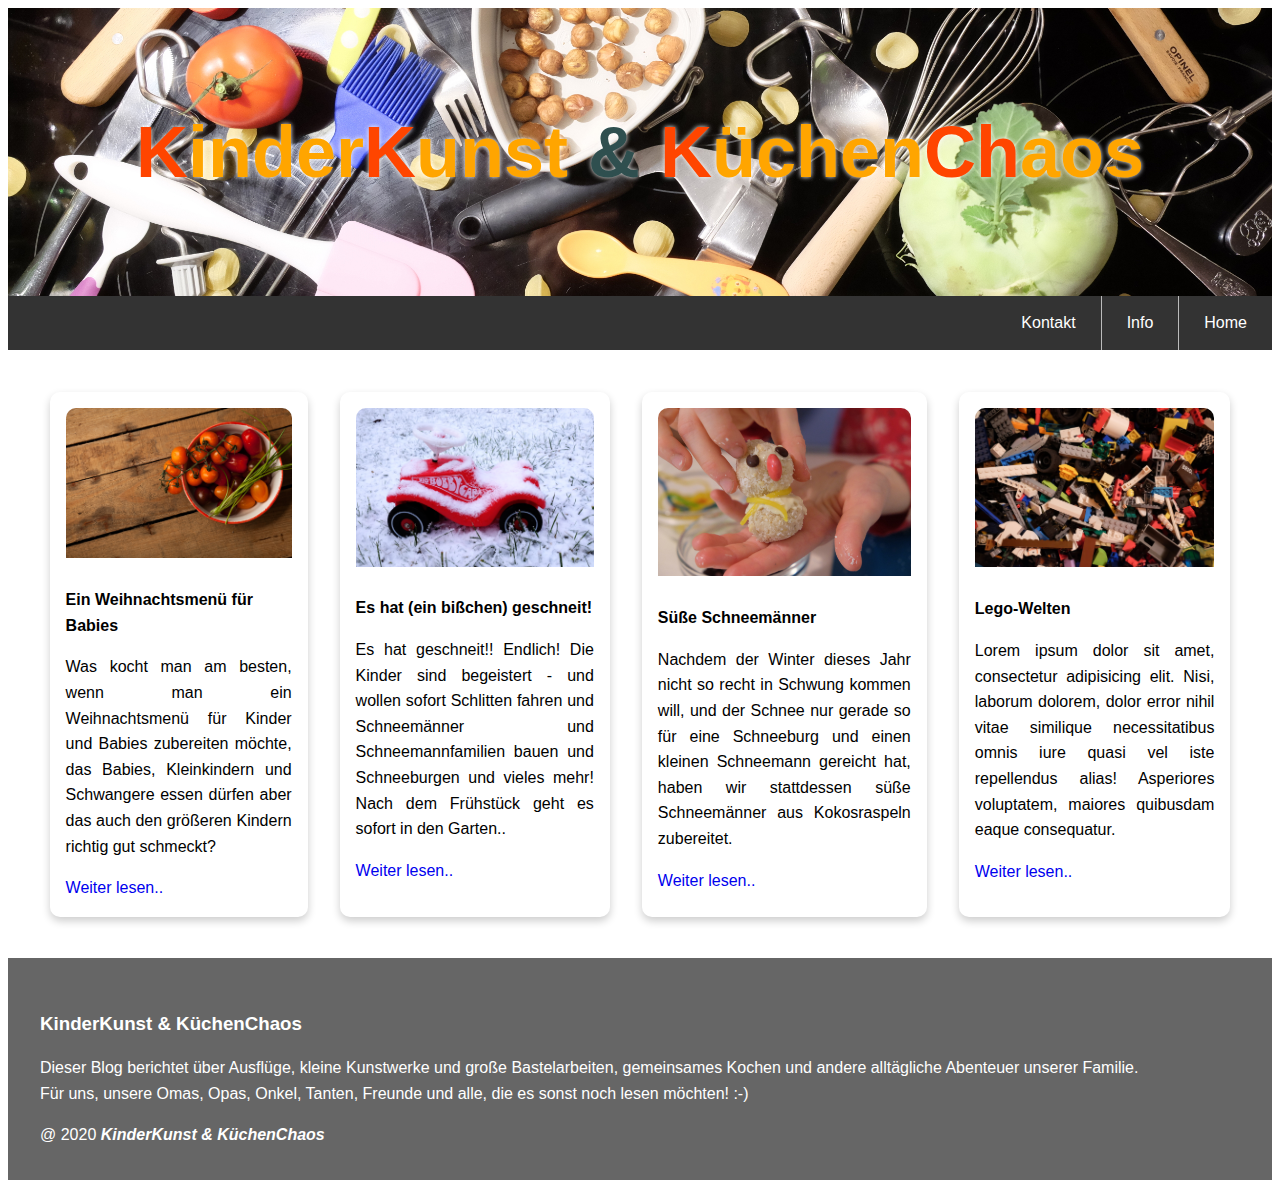
<file: index.html>
<!DOCTYPE html>
<html lang="en">
  <head>
    <meta charset="utf-8" />
    <title>KinderKunst & KüchenChaos</title>
    <meta
      name="viewport"
      content="width=device-width, initial-scale=1, maximum-scale=1"
    />
    <meta
      name="description"
      content="Udacity project 1: Personal Blog Website"
    />
    <link rel="stylesheet" href="css/app.css" />
  </head>
  <body>
    <!-- container for mainpage layout-->
    <div id="container_mainpage">
      <header class="pageheader" id="header_mainpage">
        <h1 id="siteHeader_mainpage">
          <span class="c_alt1">K</span>inder<span class="c_alt1">K</span>unst
          <span class="c_alt2">&</span>
          <span class="c_alt1">K</span>üchen<span class="c_alt1">Ch</span>aos
        </h1>
      </header>

      <!-- navigation area -->
      <nav id="nav_mainpage" class="navbar">
        <li class="navbar-item">
          <a class="navbar-link active" href="index.html">Home</a>
        </li>
        <li class="navbar-item">
          <a class="navbar-link" href="html/info.html">Info</a>
        </li>
        <li class="navbar-item">
          <a class="navbar-link" href="html/contact.html">Kontakt</a>
        </li>
      </nav>

      <!-- start main content area-->
      <main id="content_mainpage">
        <!-- card 1 -->
        <article class="card">
          <a class="hidden_link" href="html/blogPost1.html">
            <img
              class="card-img"
              src="img/card_babymenu.jpg"
              alt="Picture of a meal"
            />
          </a>
          <div class="card-container">
            <a class="hidden_link" href="html/blogPost1.html">
              <h4 class="card-caption">Ein Weihnachtsmenü für Babies</h4>
            </a>
            <p class="card-text">
              Was kocht man am besten, wenn man ein Weihnachtsmenü für Kinder
              und Babies zubereiten möchte, das Babies, Kleinkindern und
              Schwangere essen dürfen aber das auch den größeren Kindern richtig
              gut schmeckt?
            </p>
            <a class="card-link" href="html/blogPost1.html">Weiter lesen..</a>
          </div>
        </article>

        <!-- card 2 -->
        <article class="card">
          <a class="hidden_link" href="html/blogPost2.html">
            <img
              class="card-img"
              src="img/card_snow.JPG"
              alt="Bobbycar im Schnee"
            />
          </a>
          <div class="card-container">
            <a class="hidden_link" href="html/blogPost2.html">
              <h4 class="card-caption">Es hat (ein bißchen) geschneit!</h4>
            </a>
            <p class="card-text">
              Es hat geschneit!! Endlich! Die Kinder sind begeistert - und
              wollen sofort Schlitten fahren und Schneemänner und
              Schneemannfamilien bauen und Schneeburgen und vieles mehr! Nach
              dem Frühstück geht es sofort in den Garten..
            </p>
            <a class="card-link" href="html/blogPost2.html">Weiter lesen..</a>
          </div>
        </article>

        <!-- card 3 -->
        <article class="card">
          <a class="hidden_link" href="html/blogPost3.html">
            <img
              class="card-img"
              src="img/card_schneemann.JPG"
              alt="Kinderhände zeigen einen Desert-Schneemann"
            />
          </a>
          <div class="card-container">
            <a class="hidden_link" href="html/blogPost3.html">
              <h4 class="card-caption">Süße Schneemänner</h4>
            </a>
            <p class="card-text">
              Nachdem der Winter dieses Jahr nicht so recht in Schwung kommen
              will, und der Schnee nur gerade so für eine Schneeburg und einen
              kleinen Schneemann gereicht hat, haben wir stattdessen süße
              Schneemänner aus Kokosraspeln zubereitet.
            </p>
            <a class="card-link" href="html/blogPost3.html">Weiter lesen..</a>
          </div>
        </article>

        <!-- card 4 -->
        <article class="card">
          <a class="hidden_link" href="html/blogPost4.html">
            <img
              class="card-img"
              src="img/card_lego.JPG"
              alt="Viele Legosteine"
            />
          </a>
          <div class="card-container">
            <a class="hidden_link" href="html/blogPost4.html">
              <h4 class="card-caption">Lego-Welten</h4>
            </a>
            <p class="card-text">
              Lorem ipsum dolor sit amet, consectetur adipisicing elit. Nisi,
              laborum dolorem, dolor error nihil vitae similique necessitatibus
              omnis iure quasi vel iste repellendus alias! Asperiores
              voluptatem, maiores quibusdam eaque consequatur.
            </p>
            <a class="card-link" href="html/blogPost4.html">Weiter lesen..</a>
          </div>
        </article>
      </main>

      <!-- footer area-->
      <footer id="footer_mainpage">
        <section class="about_this_blog whitetext">
          <h3 class="whitetext">KinderKunst & KüchenChaos</h3>
          <p class="whitetext">
            Dieser Blog berichtet über Ausflüge, kleine Kunstwerke und große
            Bastelarbeiten, gemeinsames Kochen und andere alltägliche Abenteuer
            unserer Familie.<br />
            Für uns, unsere Omas, Opas, Onkel, Tanten, Freunde und alle, die es
            sonst noch lesen möchten! :-)
          </p>
        </section>
        <section class="copyright whitetext">
          @ 2020 <em>KinderKunst & KüchenChaos</em>
        </section>
      </footer>
    </div>
  </body>
</html>
</file>
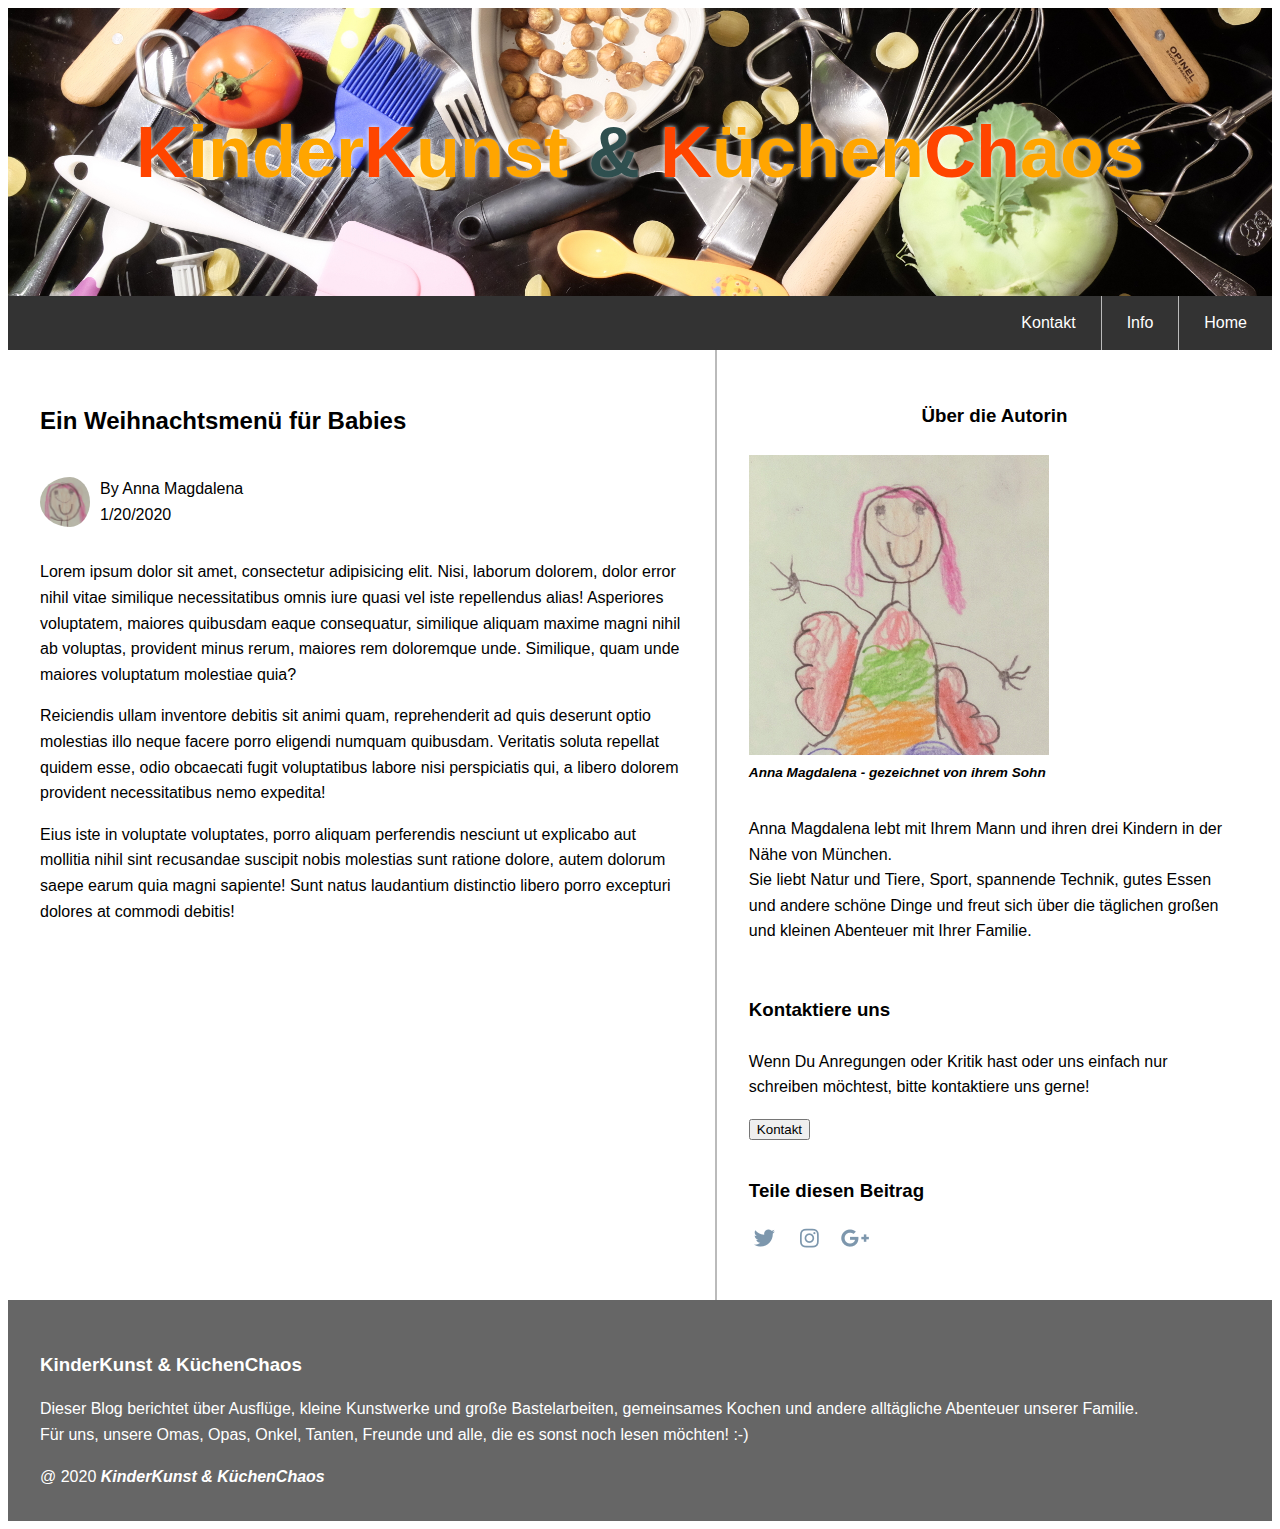
<file: blogPost1.html>
<!DOCTYPE html>
<html>
  <head>
    <meta charset="utf-8" />
    <title>KinderKunst & KüchenChaos - Blog post 1</title>
    <meta
      name="viewport"
      content="width=device-width, initial-scale=1, maximum-scale=1"
    />
    <meta
      name="description"
      content="Udacity project 1: Personal Blog Website"
    />
    <link rel="stylesheet" href="css/blogPage.css" />
  </head>
  <body>
    <!-- container for blogpage layout-->
    <div class="container_blogpage">
      <!-- blogpage header area-->
      <header class="pageheader">
        <h1 id="siteHeader_mainpage">
          <span class="c_alt1">K</span>inder<span class="c_alt1">K</span>unst
          <span class="c_alt2">&</span> <span class="c_alt1">K</span>üchen<span
            class="c_alt1"
            >Ch</span
          >aos
        </h1>
      </header>

      <!-- navigation area -->
      <nav id="nav_mainpage" class="navbar">
        <li class="navbar-item">
          <a class="navbar-link active" href="index.html">Home</a>
        </li>
        <li class="navbar-item">
          <a class="navbar-link" href="info.html">Info</a>
        </li>
        <li class="navbar-item">
          <a class="navbar-link" href="contact.html">Kontakt</a>
        </li>
      </nav>

      <!-- blogpage content area-->

        <!-- main blog content -->
        <main class="blogpost">
          <h2 class="blog-caption">Ein Weihnachtsmenü für Babies</h2>
          <div class="blog-author">
            <img class="author-icon" src="img/Mama_small.png" alt="Kleines Bild der Autorin, Kinderzeichnung"/>
            <p class="author-date">By Anna Magdalena</br>1/20/2020</p>
          </div>
          <div class="blog-text">
            <p>
              Lorem ipsum dolor sit amet, consectetur adipisicing elit. Nisi,
              laborum dolorem, dolor error nihil vitae similique necessitatibus
              omnis iure quasi vel iste repellendus alias! Asperiores
              voluptatem, maiores quibusdam eaque consequatur, similique aliquam
              maxime magni nihil ab voluptas, provident minus rerum, maiores rem
              doloremque unde. Similique, quam unde maiores voluptatum molestiae
              quia?
            </p>
            <p>
              Reiciendis ullam inventore debitis sit animi quam, reprehenderit
              ad quis deserunt optio molestias illo neque facere porro eligendi
              numquam quibusdam. Veritatis soluta repellat quidem esse, odio
              obcaecati fugit voluptatibus labore nisi perspiciatis qui, a
              libero dolorem provident necessitatibus nemo expedita!
            </p>
            <p>
              Eius iste in voluptate voluptates, porro aliquam perferendis
              nesciunt ut explicabo aut mollitia nihil sint recusandae suscipit
              nobis molestias sunt ratione dolore, autem dolorum saepe earum
              quia magni sapiente! Sunt natus laudantium distinctio libero porro
              excepturi dolores at commodi debitis!
            </p>
          </div>
        </main>

        <!-- blogpage sidebar with author info-, contact-, and share section-->
        <aside class="infoandcontact">
          <section class="authorinfo">
            <h3>Über die Autorin</h3>
            <figure class="figure-author">
	            <img src="img/Mama.jpg" alt="Ein Bild der Authorin - gezeichnet von ihrem Sohn">
	            <figcaption>Anna Magdalena - gezeichnet von ihrem Sohn</figcaption>
            </figure>
            <div class="author-text">
              <p>
                Anna Magdalena lebt mit Ihrem Mann und ihren drei Kindern in der Nähe von München.<br>
                Sie liebt Natur und Tiere, Sport, spannende Technik, gutes Essen und andere schöne Dinge und freut sich über die täglichen großen und kleinen Abenteuer mit Ihrer Familie.
              </p>
            </div>
            </section>
            <section class="contact">
              <h3>Kontaktiere uns</h3>
              <p>Wenn Du Anregungen oder Kritik hast oder uns einfach nur schreiben möchtest, bitte kontaktiere uns gerne!</p>
              <a class="btn-link" href="contact.html">
                <button class="btn btn-contact">Kontakt</button>
              </a>
            </section>
            <section class="share">
              <h3>Teile diesen Beitrag</h3>
              <div class="share-btns">
                <a class="social-link" href="">
                  <img class="share-icon" src="img/social-twitter.png" alt="Twitter">
                </a>
                <a class="social-link" href="">
                  <img class="share-icon" src="img/social-instagram.png" alt="Instagram">
                </a>
                <a class="social-link" href="">
                  <img class="share-icon" src="img/social-google.png" alt="Google Plus">
                </a>
              </div>
            </section>
          </aside>

      <!-- footer area-->
      <footer class="footer_blogpage">
        <section class="about_this_blog whitetext">
          <h3 class="whitetext">KinderKunst & KüchenChaos</h3>
          <p class="whitetext">Dieser Blog berichtet über Ausflüge, kleine Kunstwerke und große Bastelarbeiten, gemeinsames Kochen und andere alltägliche Abenteuer unserer Familie.<br>
            Für uns, unsere Omas, Opas, Onkel, Tanten, Freunde und alle, die es sonst noch lesen möchten! :-)</p>
        </section>
        <section class="share"></section>
        <section class="copyright whitetext">
          @ 2020 <em>KinderKunst & KüchenChaos</em>
        </section>
      </footer>
    </div>
  </body>
</html>
</file>
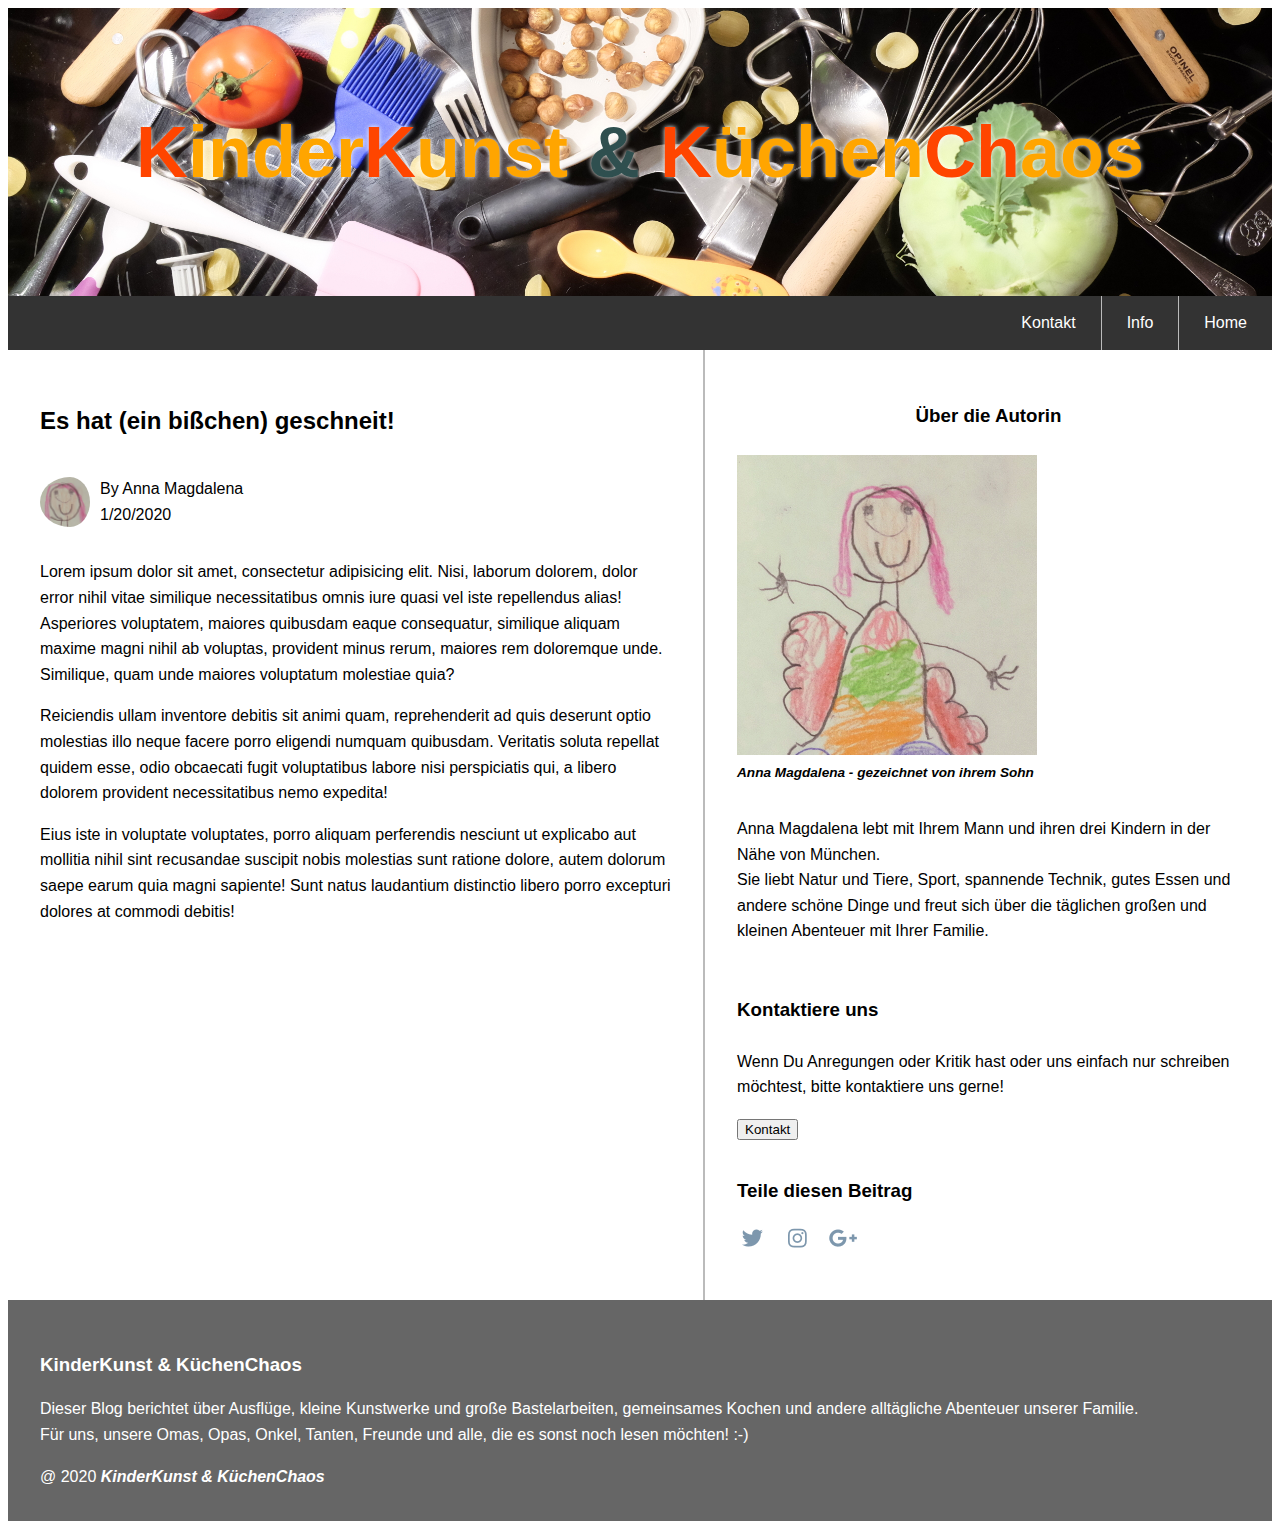
<file: blogPost2.html>
<!DOCTYPE html>
<html>
  <head>
    <meta charset="utf-8" />
    <title>KinderKunst & KüchenChaos - Blog post 2</title>
    <meta
      name="viewport"
      content="width=device-width, initial-scale=1, maximum-scale=1"
    />
    <meta
      name="description"
      content="Udacity project 1: Personal Blog Website"
    />
    <link rel="stylesheet" href="css/blogPage.css" />
  </head>
  <body>
    <!-- container for blogpage layout-->
    <div class="container_blogpage">
      <!-- blogpage header area-->
      <header class="pageheader">
        <h1 id="siteHeader_mainpage">
          <span class="c_alt1">K</span>inder<span class="c_alt1">K</span>unst
          <span class="c_alt2">&</span> <span class="c_alt1">K</span>üchen<span
            class="c_alt1"
            >Ch</span
          >aos
        </h1>
      </header>

      <!-- navigation area -->
      <nav id="nav_mainpage" class="navbar">
        <li class="navbar-item">
          <a class="navbar-link active" href="index.html">Home</a>
        </li>
        <li class="navbar-item">
          <a class="navbar-link" href="info.html">Info</a>
        </li>
        <li class="navbar-item">
          <a class="navbar-link" href="contact.html">Kontakt</a>
        </li>
      </nav>

      <!-- blogpage content area-->

        <!-- main blog content -->
        <main class="blogpost">
          <h2 class="blog-caption">Es hat (ein bißchen) geschneit!</h2>
          <div class="blog-author">
            <img class="author-icon" src="img/Mama_small.png" alt="Kleines Bild der Autorin, Kinderzeichnung"/>
            <p class="author-date">By Anna Magdalena</br>1/20/2020</p>
          </div>
          <div class="blog-text">
            <p>
              Lorem ipsum dolor sit amet, consectetur adipisicing elit. Nisi,
              laborum dolorem, dolor error nihil vitae similique necessitatibus
              omnis iure quasi vel iste repellendus alias! Asperiores
              voluptatem, maiores quibusdam eaque consequatur, similique aliquam
              maxime magni nihil ab voluptas, provident minus rerum, maiores rem
              doloremque unde. Similique, quam unde maiores voluptatum molestiae
              quia?
            </p>
            <p>
              Reiciendis ullam inventore debitis sit animi quam, reprehenderit
              ad quis deserunt optio molestias illo neque facere porro eligendi
              numquam quibusdam. Veritatis soluta repellat quidem esse, odio
              obcaecati fugit voluptatibus labore nisi perspiciatis qui, a
              libero dolorem provident necessitatibus nemo expedita!
            </p>
            <p>
              Eius iste in voluptate voluptates, porro aliquam perferendis
              nesciunt ut explicabo aut mollitia nihil sint recusandae suscipit
              nobis molestias sunt ratione dolore, autem dolorum saepe earum
              quia magni sapiente! Sunt natus laudantium distinctio libero porro
              excepturi dolores at commodi debitis!
            </p>
          </div>
        </main>

        <!-- blogpage sidebar with author info-, contact-, and share section-->
        <aside class="infoandcontact">
          <section class="authorinfo">
            <h3>Über die Autorin</h3>
            <figure class="figure-author">
	            <img src="img/Mama.jpg" alt="Ein Bild der Authorin - gezeichnet von ihrem Sohn">
	            <figcaption>Anna Magdalena - gezeichnet von ihrem Sohn</figcaption>
            </figure>
            <div class="author-text">
              <p>
                Anna Magdalena lebt mit Ihrem Mann und ihren drei Kindern in der Nähe von München.<br>
                Sie liebt Natur und Tiere, Sport, spannende Technik, gutes Essen und andere schöne Dinge und freut sich über die täglichen großen und kleinen Abenteuer mit Ihrer Familie.
              </p>
            </div>
            </section>
            <section class="contact">
              <h3>Kontaktiere uns</h3>
              <p>Wenn Du Anregungen oder Kritik hast oder uns einfach nur schreiben möchtest, bitte kontaktiere uns gerne!</p>
              <a class="btn-link" href="contact.html">
                <button class="btn btn-contact">Kontakt</button>
              </a>
            </section>
            <section class="share">
              <h3>Teile diesen Beitrag</h3>
              <div class="share-btns">
                <a class="social-link" href="">
                  <img class="share-icon" src="img/social-twitter.png" alt="Twitter">
                </a>
                <a class="social-link" href="">
                  <img class="share-icon" src="img/social-instagram.png" alt="Instagram">
                </a>
                <a class="social-link" href="">
                  <img class="share-icon" src="img/social-google.png" alt="Google Plus">
                </a>
              </div>
            </section>
          </aside>

      <!-- footer area-->
      <footer class="footer_blogpage">
        <section class="about_this_blog whitetext">
          <h3 class="whitetext">KinderKunst & KüchenChaos</h3>
          <p class="whitetext">Dieser Blog berichtet über Ausflüge, kleine Kunstwerke und große Bastelarbeiten, gemeinsames Kochen und andere alltägliche Abenteuer unserer Familie.<br>
            Für uns, unsere Omas, Opas, Onkel, Tanten, Freunde und alle, die es sonst noch lesen möchten! :-)</p>
        </section>
        <section class="share"></section>
        <section class="copyright whitetext">
          @ 2020 <em>KinderKunst & KüchenChaos</em>
        </section>
      </footer>
    </div>
  </body>
</html>
</file>
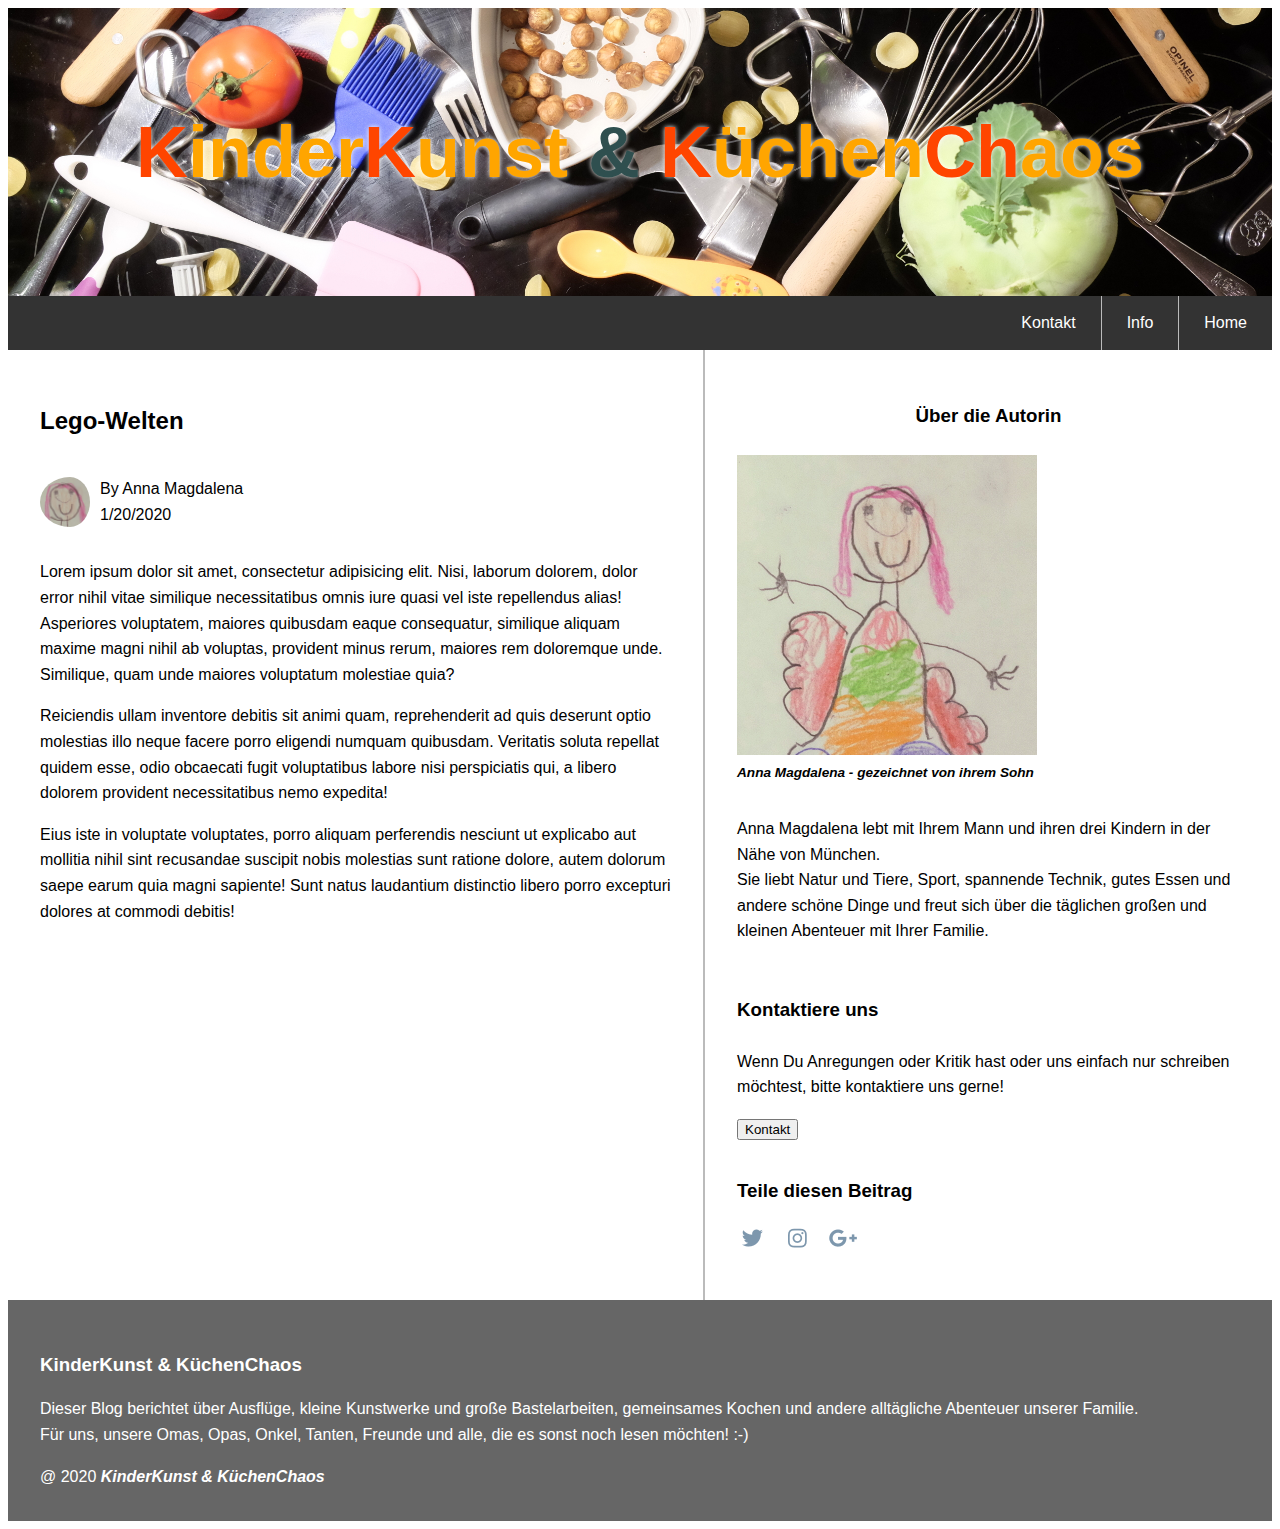
<file: blogPost4.html>
<!DOCTYPE html>
<html>
  <head>
    <meta charset="utf-8" />
    <title>KinderKunst & KüchenChaos - Blog post 4</title>
    <meta
      name="viewport"
      content="width=device-width, initial-scale=1, maximum-scale=1"
    />
    <meta
      name="description"
      content="Udacity project 1: Personal Blog Website"
    />
    <link rel="stylesheet" href="css/blogPage.css" />
  </head>
  <body>
    <!-- container for blogpage layout-->
    <div class="container_blogpage">
      <!-- blogpage header area-->
      <header class="pageheader">
        <h1 id="siteHeader_mainpage">
          <span class="c_alt1">K</span>inder<span class="c_alt1">K</span>unst
          <span class="c_alt2">&</span> <span class="c_alt1">K</span>üchen<span
            class="c_alt1"
            >Ch</span
          >aos
        </h1>
      </header>

      <!-- navigation area -->
      <nav id="nav_mainpage" class="navbar">
        <li class="navbar-item">
          <a class="navbar-link active" href="index.html">Home</a>
        </li>
        <li class="navbar-item">
          <a class="navbar-link" href="info.html">Info</a>
        </li>
        <li class="navbar-item">
          <a class="navbar-link" href="contact.html">Kontakt</a>
        </li>
      </nav>

      <!-- blogpage content area-->

        <!-- main blog content -->
        <main class="blogpost">
          <h2 class="blog-caption">Lego-Welten</h2>
          <div class="blog-author">
            <img class="author-icon" src="img/Mama_small.png" alt="Kleines Bild der Autorin, Kinderzeichnung"/>
            <p class="author-date">By Anna Magdalena</br>1/20/2020</p>
          </div>
          <div class="blog-text">
            <p>
              Lorem ipsum dolor sit amet, consectetur adipisicing elit. Nisi,
              laborum dolorem, dolor error nihil vitae similique necessitatibus
              omnis iure quasi vel iste repellendus alias! Asperiores
              voluptatem, maiores quibusdam eaque consequatur, similique aliquam
              maxime magni nihil ab voluptas, provident minus rerum, maiores rem
              doloremque unde. Similique, quam unde maiores voluptatum molestiae
              quia?
            </p>
            <p>
              Reiciendis ullam inventore debitis sit animi quam, reprehenderit
              ad quis deserunt optio molestias illo neque facere porro eligendi
              numquam quibusdam. Veritatis soluta repellat quidem esse, odio
              obcaecati fugit voluptatibus labore nisi perspiciatis qui, a
              libero dolorem provident necessitatibus nemo expedita!
            </p>
            <p>
              Eius iste in voluptate voluptates, porro aliquam perferendis
              nesciunt ut explicabo aut mollitia nihil sint recusandae suscipit
              nobis molestias sunt ratione dolore, autem dolorum saepe earum
              quia magni sapiente! Sunt natus laudantium distinctio libero porro
              excepturi dolores at commodi debitis!
            </p>
          </div>
        </main>

        <!-- blogpage sidebar with author info-, contact-, and share section-->
        <aside class="infoandcontact">
          <section class="authorinfo">
            <h3>Über die Autorin</h3>
            <figure class="figure-author">
	            <img src="img/Mama.jpg" alt="Ein Bild der Authorin - gezeichnet von ihrem Sohn">
	            <figcaption>Anna Magdalena - gezeichnet von ihrem Sohn</figcaption>
            </figure>
            <div class="author-text">
              <p>
                Anna Magdalena lebt mit Ihrem Mann und ihren drei Kindern in der Nähe von München.<br>
                Sie liebt Natur und Tiere, Sport, spannende Technik, gutes Essen und andere schöne Dinge und freut sich über die täglichen großen und kleinen Abenteuer mit Ihrer Familie.
              </p>
            </div>
            </section>
            <section class="contact">
              <h3>Kontaktiere uns</h3>
              <p>Wenn Du Anregungen oder Kritik hast oder uns einfach nur schreiben möchtest, bitte kontaktiere uns gerne!</p>
              <a class="btn-link" href="contact.html">
                <button class="btn btn-contact">Kontakt</button>
              </a>
            </section>
            <section class="share">
              <h3>Teile diesen Beitrag</h3>
              <div class="share-btns">
                <a class="social-link" href="">
                  <img class="share-icon" src="img/social-twitter.png" alt="Twitter">
                </a>
                <a class="social-link" href="">
                  <img class="share-icon" src="img/social-instagram.png" alt="Instagram">
                </a>
                <a class="social-link" href="">
                  <img class="share-icon" src="img/social-google.png" alt="Google Plus">
                </a>
              </div>
            </section>
          </aside>

      <!-- footer area-->
      <footer class="footer_blogpage">
        <section class="about_this_blog whitetext">
          <h3 class="whitetext">KinderKunst & KüchenChaos</h3>
          <p class="whitetext">Dieser Blog berichtet über Ausflüge, kleine Kunstwerke und große Bastelarbeiten, gemeinsames Kochen und andere alltägliche Abenteuer unserer Familie.<br>
            Für uns, unsere Omas, Opas, Onkel, Tanten, Freunde und alle, die es sonst noch lesen möchten! :-)</p>
        </section>
        <section class="share"></section>
        <section class="copyright whitetext">
          @ 2020 <em>KinderKunst & KüchenChaos</em>
        </section>
      </footer>
    </div>
  </body>
</html>
</file>
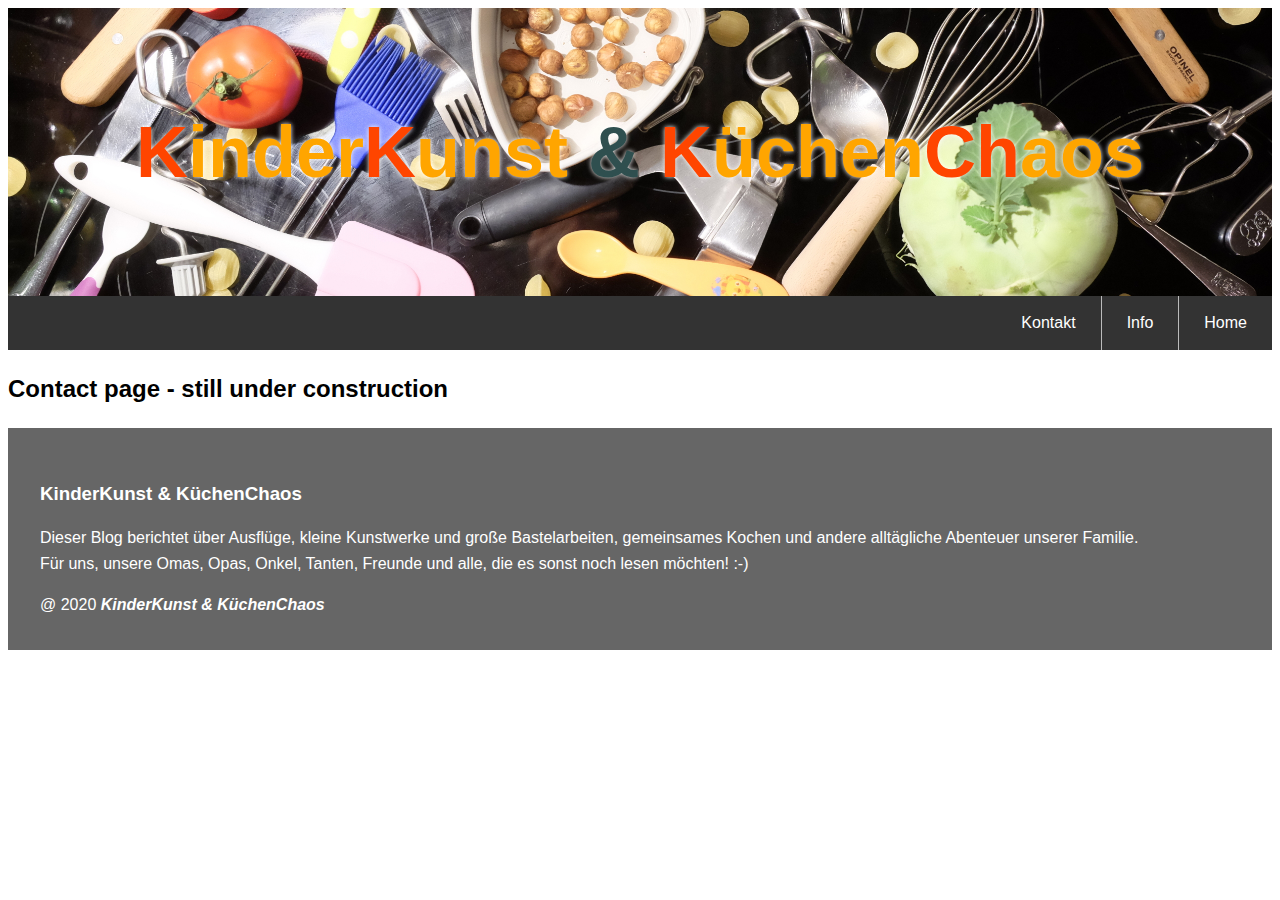
<file: contact.html>
<!DOCTYPE html>
<html>
  <head>
    <meta charset="utf-8" />
    <title>KinderKunst & KüchenChaos - Blog post 1</title>
    <meta
      name="viewport"
      content="width=device-width, initial-scale=1, maximum-scale=1"
    />
    <meta
      name="description"
      content="Udacity project 1: Personal Blog Website"
    />
    <link rel="stylesheet" href="css/blogPage.css" />
  </head>
  <body>
    <!-- container for blogpage layout-->
    <div class="container_blogpage">
      <!-- blogpage header area-->
      <header class="pageheader">
        <h1 id="siteHeader_mainpage">
          <span class="c_alt1">K</span>inder<span class="c_alt1">K</span>unst
          <span class="c_alt2">&</span> <span class="c_alt1">K</span>üchen<span
            class="c_alt1"
            >Ch</span
          >aos
        </h1>
      </header>

      <!-- navigation area -->
      <nav id="nav_mainpage" class="navbar">
        <li class="navbar-item">
          <a class="navbar-link active" href="index.html">Home</a>
        </li>
        <li class="navbar-item">
          <a class="navbar-link" href="info.html">Info</a>
        </li>
        <li class="navbar-item">
          <a class="navbar-link" href="contact.html">Kontakt</a>
        </li>
      </nav>

      <!-- content area-->
      <h2>Contact page - still under construction</h2>

      <!-- footer area-->
      <footer class="footer_blogpage">
        <section class="about_this_blog whitetext">
          <h3 class="whitetext">KinderKunst & KüchenChaos</h3>
          <p class="whitetext">
            Dieser Blog berichtet über Ausflüge, kleine Kunstwerke und große
            Bastelarbeiten, gemeinsames Kochen und andere alltägliche Abenteuer
            unserer Familie.<br />
            Für uns, unsere Omas, Opas, Onkel, Tanten, Freunde und alle, die es
            sonst noch lesen möchten! :-)
          </p>
        </section>
        <section class="share"></section>
        <section class="copyright whitetext">
          @ 2020 <em>KinderKunst & KüchenChaos</em>
        </section>
      </footer>
    </div>
  </body>
</html>
</file>
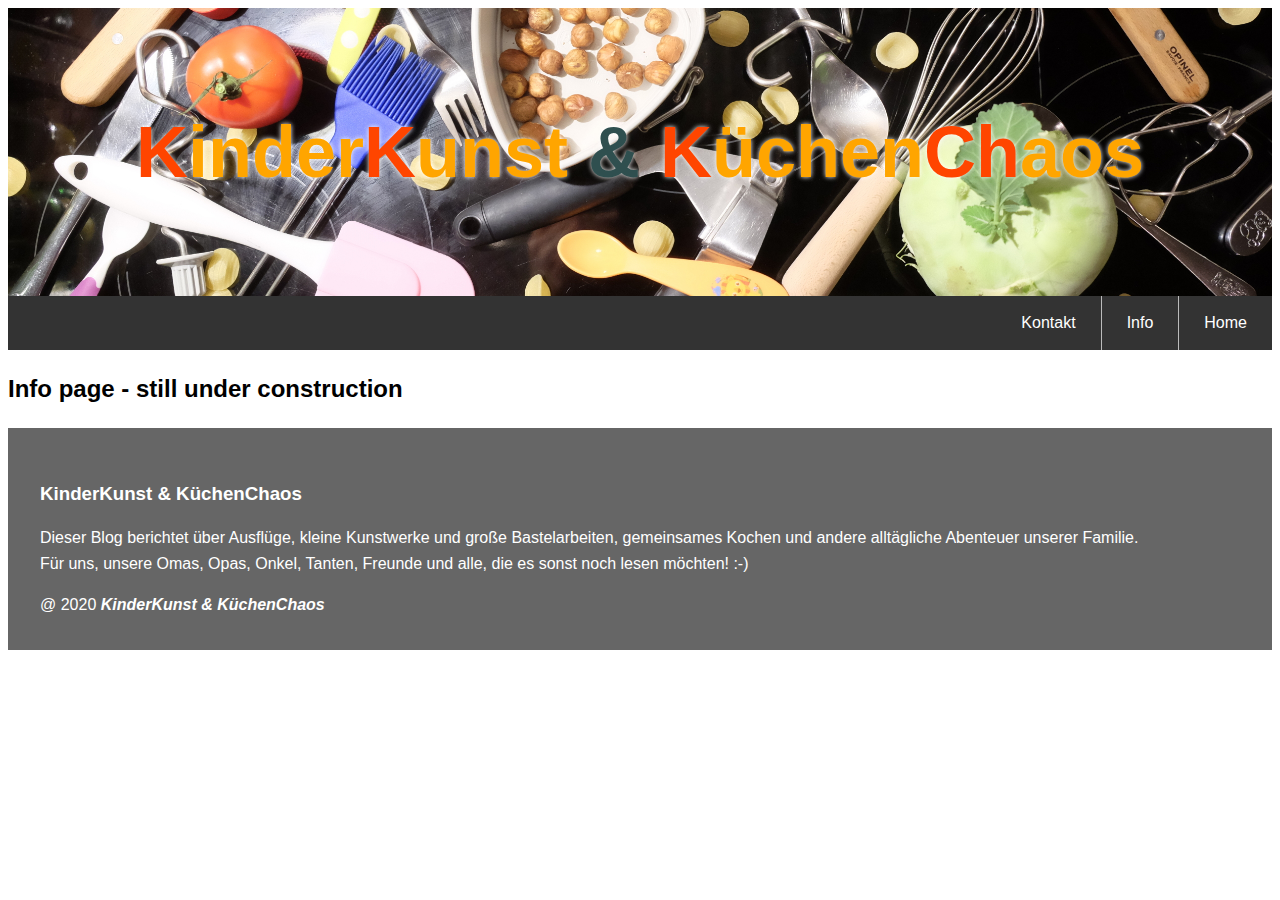
<file: info.html>
<!DOCTYPE html>
<html>
  <head>
    <meta charset="utf-8" />
    <title>KinderKunst & KüchenChaos - Blog post 1</title>
    <meta
      name="viewport"
      content="width=device-width, initial-scale=1, maximum-scale=1"
    />
    <meta
      name="description"
      content="Udacity project 1: Personal Blog Website"
    />
    <link rel="stylesheet" href="css/blogPage.css" />
  </head>
  <body>
    <!-- container for blogpage layout-->
    <div class="container_blogpage">
      <!-- blogpage header area-->
      <header class="pageheader">
        <h1 id="siteHeader_mainpage">
          <span class="c_alt1">K</span>inder<span class="c_alt1">K</span>unst
          <span class="c_alt2">&</span> <span class="c_alt1">K</span>üchen<span
            class="c_alt1"
            >Ch</span
          >aos
        </h1>
      </header>

      <!-- navigation area -->
      <nav id="nav_mainpage" class="navbar">
        <li class="navbar-item">
          <a class="navbar-link active" href="index.html">Home</a>
        </li>
        <li class="navbar-item">
          <a class="navbar-link" href="info.html">Info</a>
        </li>
        <li class="navbar-item">
          <a class="navbar-link" href="contact.html">Kontakt</a>
        </li>
      </nav>

      <!-- content area-->
      <h2>Info page - still under construction</h2>

      <!-- footer area-->
      <footer class="footer_blogpage">
        <section class="about_this_blog whitetext">
          <h3 class="whitetext">KinderKunst & KüchenChaos</h3>
          <p class="whitetext">
            Dieser Blog berichtet über Ausflüge, kleine Kunstwerke und große
            Bastelarbeiten, gemeinsames Kochen und andere alltägliche Abenteuer
            unserer Familie.<br />
            Für uns, unsere Omas, Opas, Onkel, Tanten, Freunde und alle, die es
            sonst noch lesen möchten! :-)
          </p>
        </section>
        <section class="share"></section>
        <section class="copyright whitetext">
          @ 2020 <em>KinderKunst & KüchenChaos</em>
        </section>
      </footer>
    </div>
  </body>
</html>
</file>
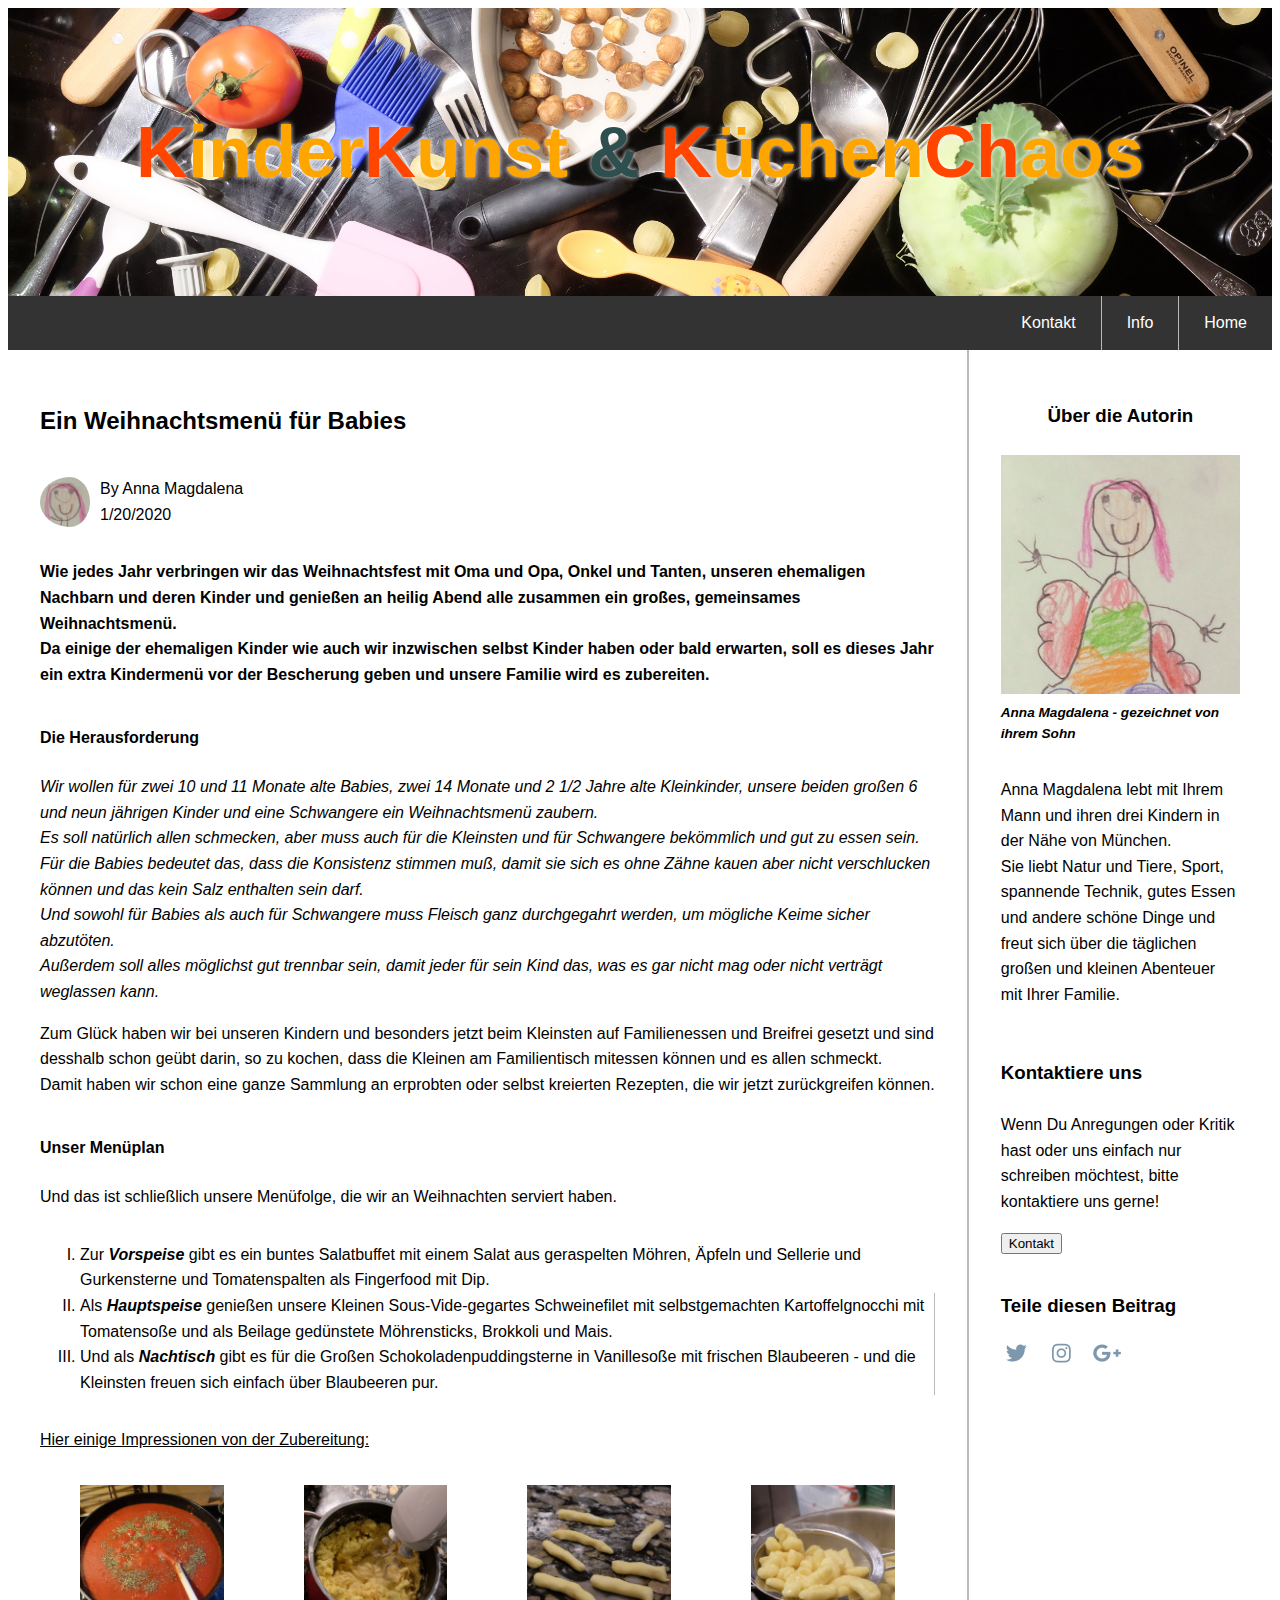
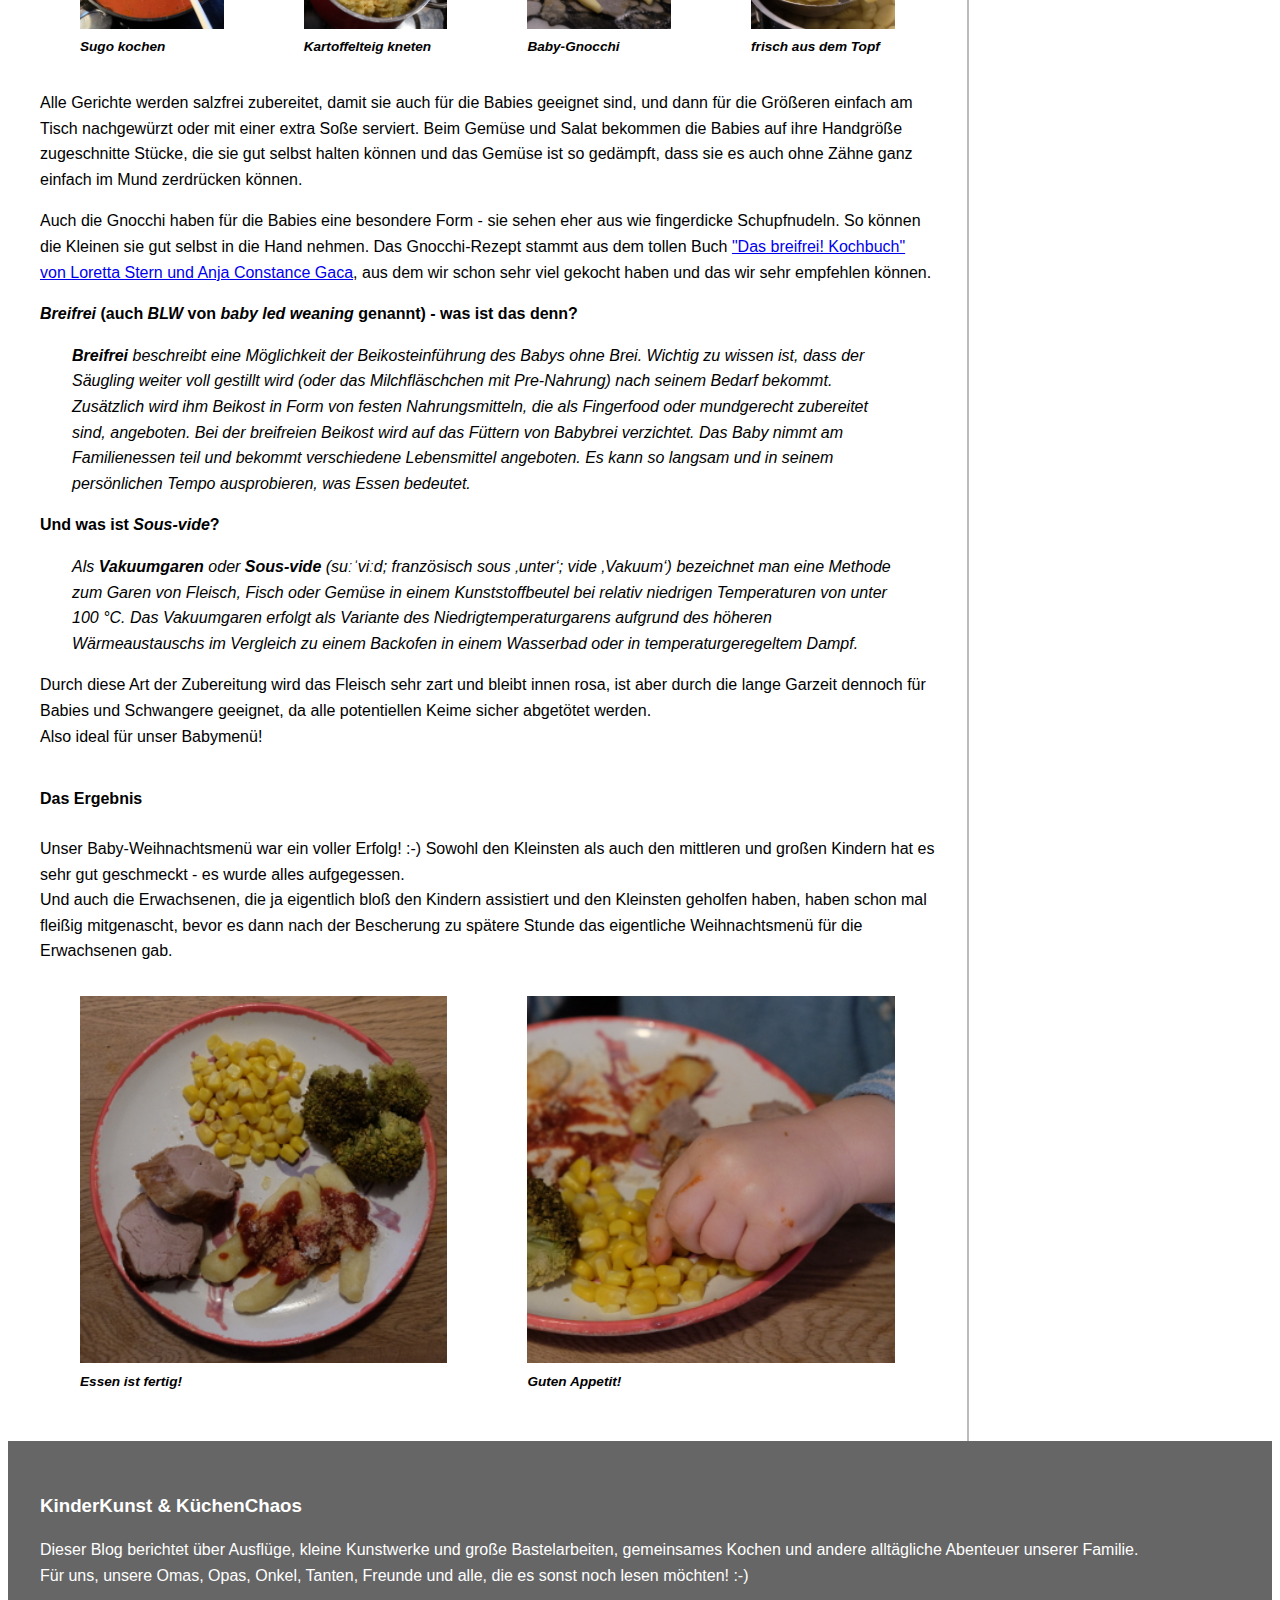
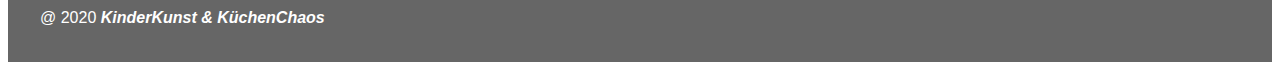
<file: html/blogPost1.html>
<!DOCTYPE html>
<html>
  <head>
    <meta charset="utf-8" />
    <title>KinderKunst & KüchenChaos - Blog post 1</title>
    <meta
      name="viewport"
      content="width=device-width, initial-scale=1, maximum-scale=1"
    />
    <meta
      name="description"
      content="Udacity project 1: Personal Blog Website"
    />
    <link rel="stylesheet" href="../css/blogPage.css" />
  </head>
  <body>
    <!-- container for blogpage layout-->
    <div class="container_blogpage">
      <!-- blogpage header area-->
      <header class="pageheader">
        <a class="hidden_link" href="../index.html">
          <h1 id="siteHeader_mainpage">
            <span class="c_alt1">K</span>inder<span class="c_alt1">K</span>unst
            <span class="c_alt2">&</span>
            <span class="c_alt1">K</span>üchen<span class="c_alt1">Ch</span>aos
          </h1>
        </a>
      </header>

      <!-- navigation area -->
      <nav id="nav_mainpage" class="navbar">
        <li class="navbar-item">
          <a class="navbar-link active" href="../index.html">Home</a>
        </li>
        <li class="navbar-item">
          <a class="navbar-link" href="info.html">Info</a>
        </li>
        <li class="navbar-item">
          <a class="navbar-link" href="contact.html">Kontakt</a>
        </li>
      </nav>

      <!-- blogpage content area-->

      <!-- main blog content -->
      <main class="blogpost" id="blogpost1">

        <!-- caption and introduction -->
        <div class="blog-intro" id="blog1-intro">
          <h2 class="blog-caption">Ein Weihnachtsmenü für Babies</h2>
          <div class="blog-author">
            <img class="author-icon" src="../img/Mama_small.png" alt="Kleines Bild der Autorin, Kinderzeichnung"/>
            <p class="author-date">By Anna Magdalena</br>1/20/2020</p>
          </div>
          <p class="txt_bold">
            Wie jedes Jahr verbringen wir das Weihnachtsfest mit Oma und Opa, Onkel und Tanten, unseren ehemaligen Nachbarn und deren Kinder und genießen an heilig Abend alle zusammen ein großes, gemeinsames Weihnachtsmenü.<br>
            Da einige der ehemaligen Kinder wie auch wir inzwischen selbst Kinder haben oder bald erwarten, soll es dieses Jahr ein extra Kindermenü vor der Bescherung geben und unsere Familie wird es zubereiten.
          </p>
        </div> 

        <!-- the challenge -->
        <h4 id="blog1_caption1">Die Herausforderung</h4>
        <div id="blog1_txt1">
          <p class="txt_italic">
            Wir wollen für zwei 10 und 11 Monate alte Babies, zwei 14 Monate und 2 1/2 Jahre alte Kleinkinder, unsere beiden großen 6 und neun jährigen Kinder und eine Schwangere ein Weihnachtsmenü zaubern.<br>
            Es soll natürlich allen schmecken, aber muss auch für die Kleinsten und für Schwangere bekömmlich und gut zu essen sein.<br>
            Für die Babies bedeutet das, dass die Konsistenz stimmen muß, damit sie sich es ohne Zähne kauen aber nicht verschlucken können und das kein Salz enthalten sein darf. <br>
            Und sowohl für Babies als auch für Schwangere muss Fleisch ganz durchgegahrt werden, um mögliche Keime sicher abzutöten.<br>
            Außerdem soll alles möglichst gut trennbar sein, damit jeder für sein Kind das, was es gar nicht mag oder nicht verträgt weglassen kann.
          </p>
          <p>
            Zum Glück haben wir bei unseren Kindern und besonders jetzt beim Kleinsten auf Familienessen und Breifrei gesetzt und sind desshalb schon geübt darin, so zu kochen, dass die Kleinen am Familientisch mitessen können und es allen schmeckt.<br>
            Damit haben wir schon eine ganze Sammlung an erprobten oder selbst kreierten Rezepten, die wir jetzt zurückgreifen können.
          </p>
        </div>
          

        <!-- the menu -->
        <h4 id="blog1_caption2">Unser Menüplan</h4>
        <div id="blog1_txt2a">
          <p>
            Und das ist schließlich unsere Menüfolge, die wir an Weihnachten serviert haben.
          </p>
        </div>
        <div id="blog1_txt2b">
          <ol>
            <li class="menulistitem">
              Zur <em>Vorspeise</em> gibt es ein buntes Salatbuffet mit einem Salat aus geraspelten Möhren, Äpfeln und Sellerie und Gurkensterne und Tomatenspalten als Fingerfood mit Dip.
            </li>
            <li class="menulistitem">
              Als <em>Hauptspeise</em> genießen unsere Kleinen Sous-Vide-gegartes Schweinefilet mit selbstgemachten Kartoffelgnocchi mit Tomatensoße und als Beilage gedünstete Möhrensticks, Brokkoli und Mais.
            </li>
            <li  class="menulistitem">
              Und als <em>Nachtisch</em> gibt es für die Großen Schokoladenpuddingsterne in Vanillesoße mit frischen Blaubeeren - und die Kleinsten freuen sich einfach über Blaubeeren pur.
            </li>
          </ol>
        </div>
          
        <p id="blog1_introfig2" class="txt_underlined">
          Hier einige Impressionen von der Zubereitung:
        </p>
        <figure id="blog1_figure2a">
	        <img  class="blogimg" src="../img/babymenue_sugo.jpg" alt="Topf mit frischer Tomatensosse">
	        <figcaption>Sugo kochen</figcaption>
        </figure>
        <figure id="blog1_figure2b">
	        <img  class="blogimg" src="../img/babymenue_teig.JPG" alt="Rührmaschine knetet Kartoffelteig">
	        <figcaption>Kartoffelteig kneten</figcaption>
        </figure>
        <figure id="blog1_figure2c">
	        <img  class="blogimg" src="../img/babymenue_babygnocchi.jpg" alt="Gnocchi in der Form von Schupfnudeln">
	        <figcaption>Baby-Gnocchi</figcaption>
        </figure>
        <figure id="blog1_figure2d">
	        <img  class="blogimg" src="../img/babymenue_gnocchitopf.JPG" alt="Kelle mit Gnocchi frisch aus dem Topf">
	        <figcaption>frisch aus dem Topf</figcaption>
        </figure>
        <div id="blog1_txt2c">
          <p>
            Alle Gerichte werden salzfrei zubereitet, damit sie auch für die Babies geeignet sind, und dann für die Größeren einfach am Tisch nachgewürzt oder mit einer extra Soße serviert.
            Beim Gemüse und Salat bekommen die Babies auf ihre Handgröße zugeschnitte Stücke, die sie gut selbst halten können und das Gemüse ist so gedämpft, dass sie es auch ohne Zähne ganz einfach im Mund zerdrücken können.
          </p>
          <p>
            Auch die Gnocchi haben für die Babies eine besondere Form - sie sehen eher aus wie fingerdicke Schupfnudeln. So können die Kleinen sie gut selbst in die Hand nehmen. 
            Das Gnocchi-Rezept stammt aus dem tollen Buch <a href="https://www.amazon.de/Das-breifrei-Kochbuch-schmeckt-Gansterer/dp/3466346010">"Das breifrei! Kochbuch" von Loretta Stern und Anja Constance Gaca</a>, aus dem wir schon sehr viel gekocht haben und das wir sehr empfehlen können.
          </p>
          <p>
            <p class="txt_bold"><em>Breifrei</em> (auch <em>BLW</em> von <em>baby led weaning</em> genannt) - was ist das denn?</p>
            <blockquote cite="https://breifreibaby.de/breifrei/">
              <em>Breifrei</em> beschreibt eine Möglichkeit der Beikosteinführung des Babys ohne Brei. Wichtig zu wissen ist, dass der Säugling weiter voll gestillt wird (oder das Milchfläschchen mit Pre-Nahrung) nach seinem Bedarf bekommt. Zusätzlich wird ihm Beikost in Form von festen Nahrungsmitteln, die als Fingerfood oder mundgerecht zubereitet sind, angeboten. Bei der breifreien Beikost wird auf das Füttern von Babybrei verzichtet. Das Baby nimmt am Familienessen teil und bekommt verschiedene Lebensmittel angeboten. Es kann so langsam und in seinem persönlichen Tempo ausprobieren, was Essen bedeutet.
            </blockquote>
          </p>
          <p>
            <p class="txt_bold">Und was ist <em>Sous-vide</em>?</p>
            <blockquote cite="https://de.wikipedia.org/wiki/Vakuumgaren">
              Als <em>Vakuumgaren</em> oder <em>Sous-vide</em> (​suːˈviːd​; französisch sous ‚unter‘; vide ‚Vakuum‘) bezeichnet man eine Methode zum Garen von Fleisch, Fisch oder Gemüse in einem Kunststoffbeutel bei relativ niedrigen Temperaturen von unter 100 °C. Das Vakuumgaren erfolgt als Variante des Niedrigtemperaturgarens aufgrund des höheren Wärmeaustauschs im Vergleich zu einem Backofen in einem Wasserbad oder in temperaturgeregeltem Dampf.
            </blockquote>
            Durch diese Art der Zubereitung wird das Fleisch sehr zart und bleibt innen rosa, ist aber durch die lange Garzeit dennoch für Babies und Schwangere geeignet, da alle potentiellen Keime sicher abgetötet werden.<br>
            Also ideal für unser Babymenü!
          </p>
        </div>

        <!-- the result -->
        <h4 id="blog1_caption3">Das Ergebnis</h4>
        <div id="blog1_txt3" >
          <p>
            Unser Baby-Weihnachtsmenü war ein voller Erfolg! :-) Sowohl den Kleinsten als auch den mittleren und großen Kindern hat es sehr gut geschmeckt - es wurde alles aufgegessen.<br>
            Und auch die Erwachsenen, die ja eigentlich bloß den Kindern assistiert und den Kleinsten geholfen haben, haben schon mal fleißig mitgenascht, bevor es dann nach der Bescherung zu spätere Stunde das eigentliche Weihnachtsmenü für die Erwachsenen gab.
          </p>
        </div>
        <figure id="blog1_figure3a">
          <img class="blogimg" src="../img/babymenue_fertig.JPG" alt="Ein Kinderteller mit Speisen">
	        <figcaption>Essen ist fertig!</figcaption>
        </figure>
        <figure id="blog3_figure3b">
          <img class="blogimg" src="../img/babymenue_kleineHand.JPG" alt="Babyhand greift nach Essen">
	        <figcaption>Guten Appetit!</figcaption>
        </figure>

      </main>

      <!-- blogpage sidebar with author info-, contact-, and share section-->
      <aside class="infoandcontact">
        <section class="authorinfo">
          <h3>Über die Autorin</h3>
          <figure class="figure-author">
            <img
              class="author-image"
              src="../img/Mama.jpg"
              alt="Ein Bild der Authorin - gezeichnet von ihrem Sohn"
            />
            <figcaption>Anna Magdalena - gezeichnet von ihrem Sohn</figcaption>
          </figure>
          <div class="author-text">
            <p>
              Anna Magdalena lebt mit Ihrem Mann und ihren drei Kindern in der
              Nähe von München.<br />
              Sie liebt Natur und Tiere, Sport, spannende Technik, gutes Essen
              und andere schöne Dinge und freut sich über die täglichen großen
              und kleinen Abenteuer mit Ihrer Familie.
            </p>
          </div>
        </section>
        <section class="contact">
          <h3>Kontaktiere uns</h3>
          <p>
            Wenn Du Anregungen oder Kritik hast oder uns einfach nur schreiben
            möchtest, bitte kontaktiere uns gerne!
          </p>
          <a class="btn-link" href="contact.html">
            <button class="btn btn-contact">Kontakt</button>
          </a>
        </section>
        <section class="share">
          <h3>Teile diesen Beitrag</h3>
          <div class="share-btns">
            <a class="social-link" href="">
              <img
                class="share-icon"
                src="../img/social-twitter.png"
                alt="Twitter"
              />
            </a>
            <a class="social-link" href="">
              <img
                class="share-icon"
                src="../img/social-instagram.png"
                alt="Instagram"
              />
            </a>
            <a class="social-link" href="">
              <img
                class="share-icon"
                src="../img/social-google.png"
                alt="Google Plus"
              />
            </a>
          </div>
        </section>
      </aside>

      <!-- footer area-->
      <footer class="footer_blogpage">
        <section class="about_this_blog whitetext">
          <h3 class="whitetext">KinderKunst & KüchenChaos</h3>
          <p class="whitetext">
            Dieser Blog berichtet über Ausflüge, kleine Kunstwerke und große
            Bastelarbeiten, gemeinsames Kochen und andere alltägliche Abenteuer
            unserer Familie.<br />
            Für uns, unsere Omas, Opas, Onkel, Tanten, Freunde und alle, die es
            sonst noch lesen möchten! :-)
          </p>
        </section>
        <section class="copyright whitetext">
          @ 2020 <em>KinderKunst & KüchenChaos</em>
        </section>
      </footer>
    </div>
  </body>
</html>
</file>
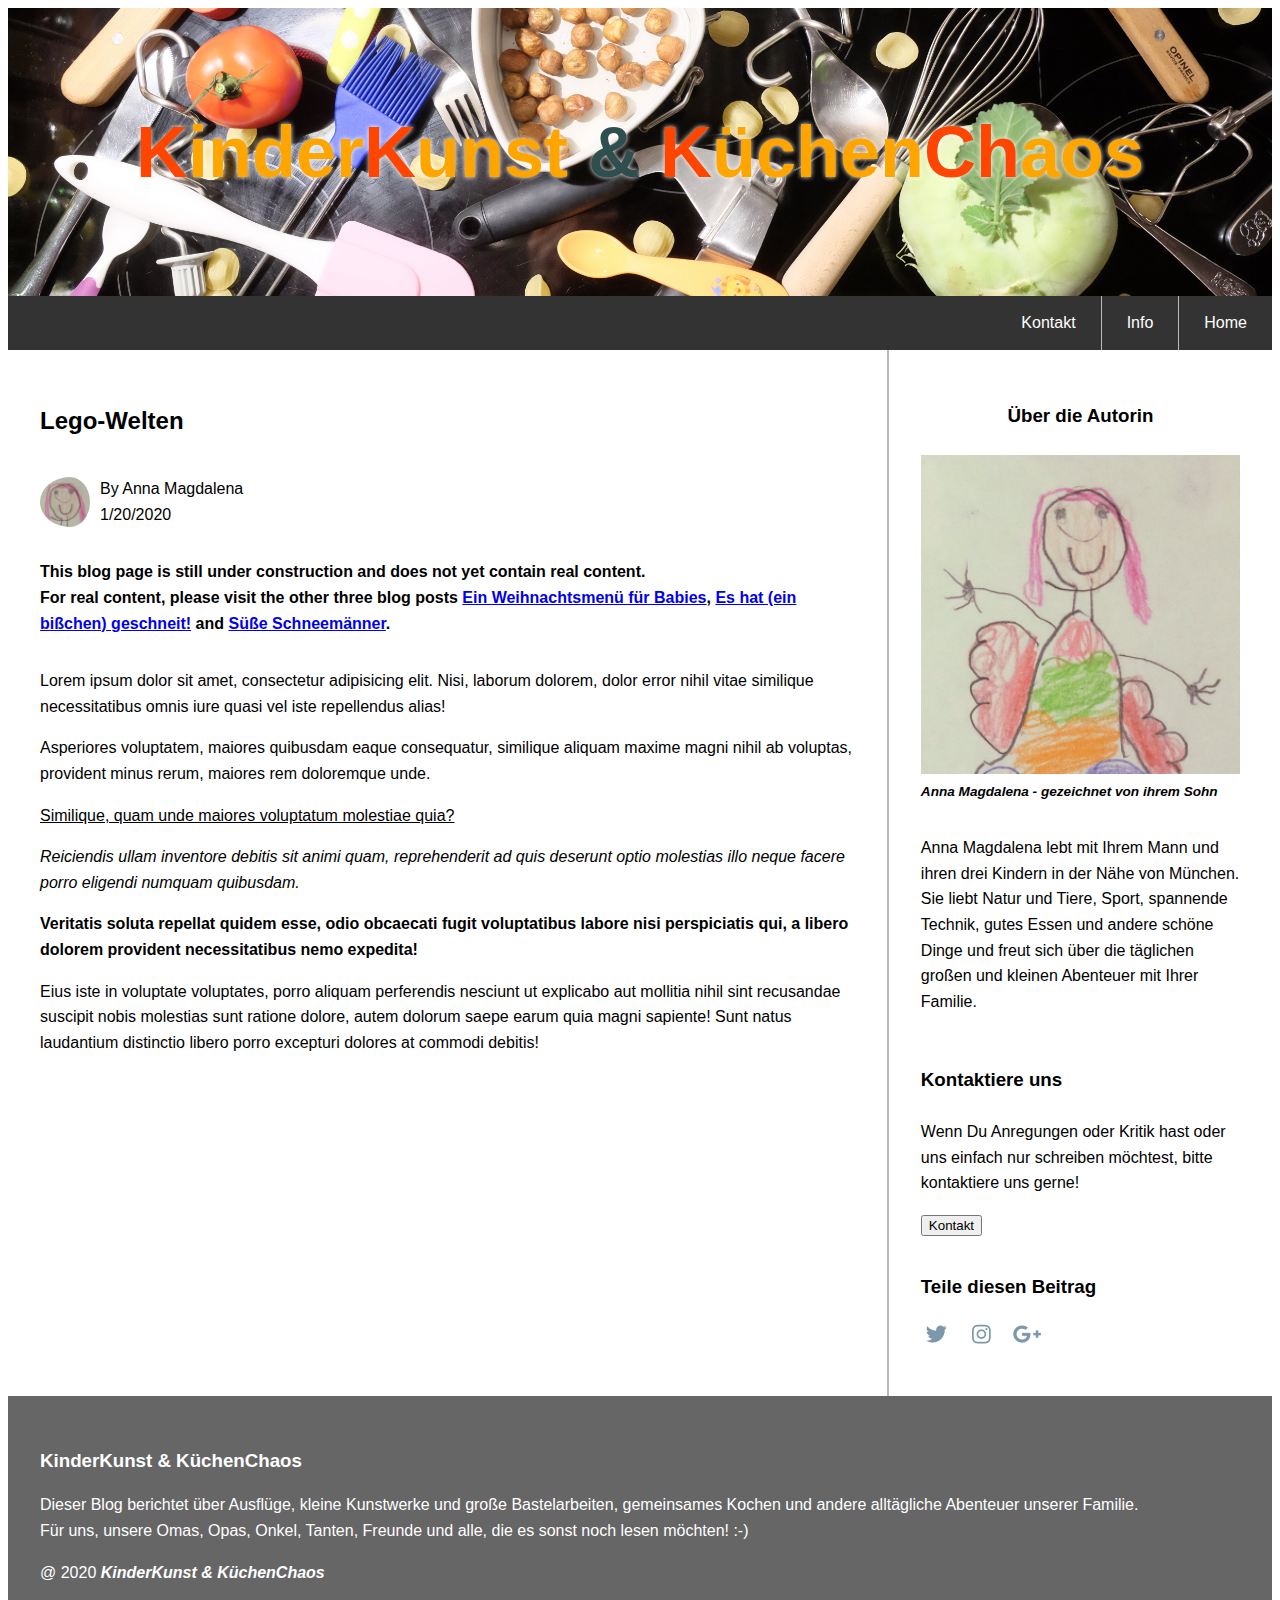
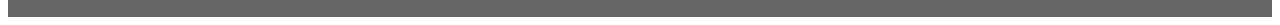
<file: html/blogPost4.html>
<!DOCTYPE html>
<html>
  <head>
    <meta charset="utf-8" />
    <title>KinderKunst & KüchenChaos - Blog post 4</title>
    <meta
      name="viewport"
      content="width=device-width, initial-scale=1, maximum-scale=1"
    />
    <meta
      name="description"
      content="Udacity project 1: Personal Blog Website"
    />
    <link rel="stylesheet" href="../css/blogPage.css" />
  </head>
  <body>

    <!-- container for blogpage layout-->
    <div class="container_blogpage">
      <!-- blogpage header area-->
      <header class="pageheader">
        <a class="hidden_link" href="../index.html">
          <h1 id="siteHeader_mainpage">
            <span class="c_alt1">K</span>inder<span class="c_alt1">K</span>unst
            <span class="c_alt2">&</span>
            <span class="c_alt1">K</span>üchen<span class="c_alt1">Ch</span>aos
          </h1>
        </a>
      </header>

      <!-- navigation area -->
      <nav id="nav_mainpage" class="navbar">
        <li class="navbar-item">
          <a class="navbar-link active" href="../index.html">Home</a>
        </li>
        <li class="navbar-item">
          <a class="navbar-link" href="info.html">Info</a>
        </li>
        <li class="navbar-item">
          <a class="navbar-link" href="contact.html">Kontakt</a>
        </li>
      </nav>

      <!-- blogpage content area-->
      <!-- main blog content -->
      <main class="blogpost">
        <div class="blog-intro" id="blog4-intro">
          <h2 class="blog-caption">Lego-Welten</h2>
          <div class="blog-author">
            <img class="author-icon" src="../img/Mama_small.png" alt="Kleines Bild der Autorin, Kinderzeichnung"/>
            <p class="author-date">By Anna Magdalena</br>1/20/2020</p>
          </div>
          <p class="txt_bold">
            This blog page is still under construction and does not yet contain real content. <br>
            For real content, please visit the other three blog posts <a href="blogPost1.html">Ein Weihnachtsmenü für Babies</a>, <a href="blogPost2.html">Es hat (ein bißchen) geschneit!</a> and <a href="blogPost3.html">Süße Schneemänner</a>.
          </p>
        </div>  

        <div class="blog-text">
          <p>
            Lorem ipsum dolor sit amet, consectetur adipisicing elit. Nisi,
            laborum dolorem, dolor error nihil vitae similique necessitatibus
            omnis iure quasi vel iste repellendus alias! 
          </p>
          <p>Asperiores voluptatem, maiores quibusdam eaque consequatur, similique aliquam
            maxime magni nihil ab voluptas, provident minus rerum, maiores rem
            doloremque unde. 
          </p>
          <p class="txt_underlined">
            Similique, quam unde maiores voluptatum molestiae
            quia?
          </p>
          <p class="txt_italic">
            Reiciendis ullam inventore debitis sit animi quam, reprehenderit
            ad quis deserunt optio molestias illo neque facere porro eligendi
            numquam quibusdam. 
          </p>
          <p class="txt_bold">
            Veritatis soluta repellat quidem esse, odio
            obcaecati fugit voluptatibus labore nisi perspiciatis qui, a
            libero dolorem provident necessitatibus nemo expedita!
          </p>
          <p>
            Eius iste in voluptate voluptates, porro aliquam perferendis
            nesciunt ut explicabo aut mollitia nihil sint recusandae suscipit
            nobis molestias sunt ratione dolore, autem dolorum saepe earum
            quia magni sapiente! Sunt natus laudantium distinctio libero porro
            excepturi dolores at commodi debitis!
          </p>
        </div>
      </main>

      <!-- blogpage sidebar with author info-, contact-, and share section-->
      <aside class="infoandcontact">
        <section class="authorinfo">
          <h3>Über die Autorin</h3>
          <figure class="figure-author">
	          <img class="author-image" src="../img/Mama.jpg" alt="Ein Bild der Authorin - gezeichnet von ihrem Sohn">
	          <figcaption>Anna Magdalena - gezeichnet von ihrem Sohn</figcaption>
          </figure>
          <div class="author-text">
            <p>
              Anna Magdalena lebt mit Ihrem Mann und ihren drei Kindern in der Nähe von München.<br>
              Sie liebt Natur und Tiere, Sport, spannende Technik, gutes Essen und andere schöne Dinge und freut sich über die täglichen großen und kleinen Abenteuer mit Ihrer Familie.
            </p>
          </div>
        </section>  
        <section class="contact">
          <h3>Kontaktiere uns</h3>
          <p>Wenn Du Anregungen oder Kritik hast oder uns einfach nur schreiben möchtest, bitte kontaktiere uns gerne!</p>
          <a class="btn-link" href="contact.html">
            <button class="btn btn-contact">Kontakt</button>
          </a>
        </section>
        <section class="share">
          <h3>Teile diesen Beitrag</h3>
          <div class="share-btns">
            <a class="social-link" href="">
              <img class="share-icon" src="../img/social-twitter.png" alt="Twitter">
            </a>
            <a class="social-link" href="">
              <img class="share-icon" src="../img/social-instagram.png" alt="Instagram">
            </a>
            <a class="social-link" href="">
              <img class="share-icon" src="../img/social-google.png" alt="Google Plus">
            </a>
          </div>
        </section>
      </aside> 

      <!-- footer area-->
      <footer class="footer_blogpage">
        <section class="about_this_blog whitetext">
          <h3 class="whitetext">KinderKunst & KüchenChaos</h3>
          <p class="whitetext">Dieser Blog berichtet über Ausflüge, kleine Kunstwerke und große Bastelarbeiten, gemeinsames Kochen und andere alltägliche Abenteuer unserer Familie.<br>
            Für uns, unsere Omas, Opas, Onkel, Tanten, Freunde und alle, die es sonst noch lesen möchten! :-)
          </p>
        </section>
        <section class="copyright whitetext">
          @ 2020 <em>KinderKunst & KüchenChaos</em>
        </section>
      </footer>
    </div>
  </body>
</html>
</file>
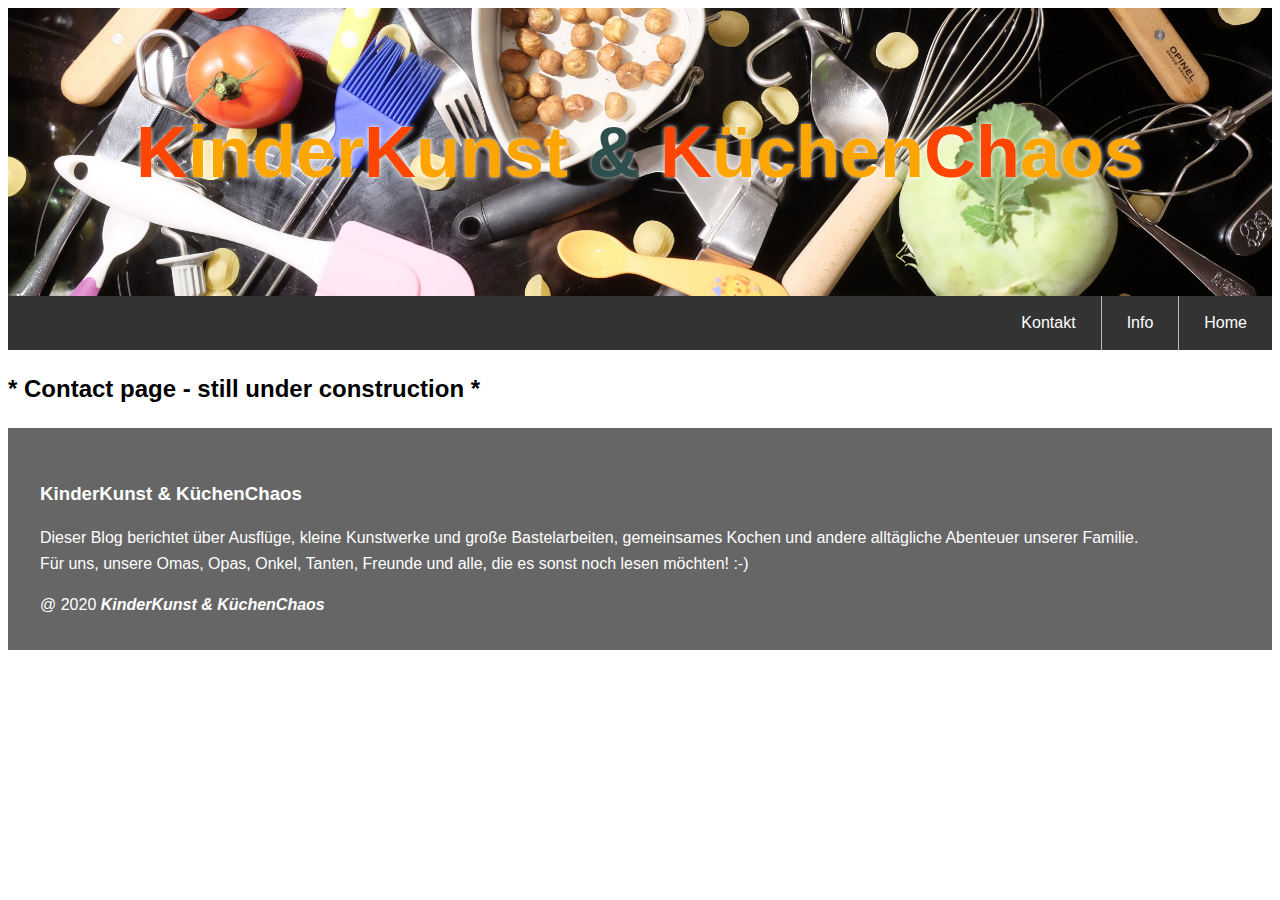
<file: html/contact.html>
<!DOCTYPE html>
<html>
  <head>
    <meta charset="utf-8" />
    <title>KinderKunst & KüchenChaos - contact page</title>
    <meta
      name="viewport"
      content="width=device-width, initial-scale=1, maximum-scale=1"
    />
    <meta
      name="description"
      content="Udacity project 1: Personal Blog Website"
    />
    <link rel="stylesheet" href="../css/blogPage.css" />
  </head>
  <body>
    <!-- container for blogpage layout-->
    <div class="container_blogpage">
      <!-- blogpage header area-->
      <header class="pageheader">
        <a class="hidden_link" href="../index.html">
          <h1 id="siteHeader_mainpage">
            <span class="c_alt1">K</span>inder<span class="c_alt1">K</span>unst
            <span class="c_alt2">&</span>
            <span class="c_alt1">K</span>üchen<span class="c_alt1">Ch</span>aos
          </h1>
        </a>
      </header>

      <!-- navigation area -->
      <nav id="nav_mainpage" class="navbar">
        <li class="navbar-item">
          <a class="navbar-link active" href="../index.html">Home</a>
        </li>
        <li class="navbar-item">
          <a class="navbar-link" href="info.html">Info</a>
        </li>
        <li class="navbar-item">
          <a class="navbar-link" href="contact.html">Kontakt</a>
        </li>
      </nav>

      <!-- content area-->
      <h2>* Contact page - still under construction *</h2>

      <!-- footer area-->
      <footer class="footer_blogpage">
        <section class="about_this_blog whitetext">
          <h3 class="whitetext">KinderKunst & KüchenChaos</h3>
          <p class="whitetext">
            Dieser Blog berichtet über Ausflüge, kleine Kunstwerke und große
            Bastelarbeiten, gemeinsames Kochen und andere alltägliche Abenteuer
            unserer Familie.<br />
            Für uns, unsere Omas, Opas, Onkel, Tanten, Freunde und alle, die es
            sonst noch lesen möchten! :-)
          </p>
        </section>
        <section class="copyright whitetext">
          @ 2020 <em>KinderKunst & KüchenChaos</em>
        </section>
      </footer>
    </div>
  </body>
</html>
</file>
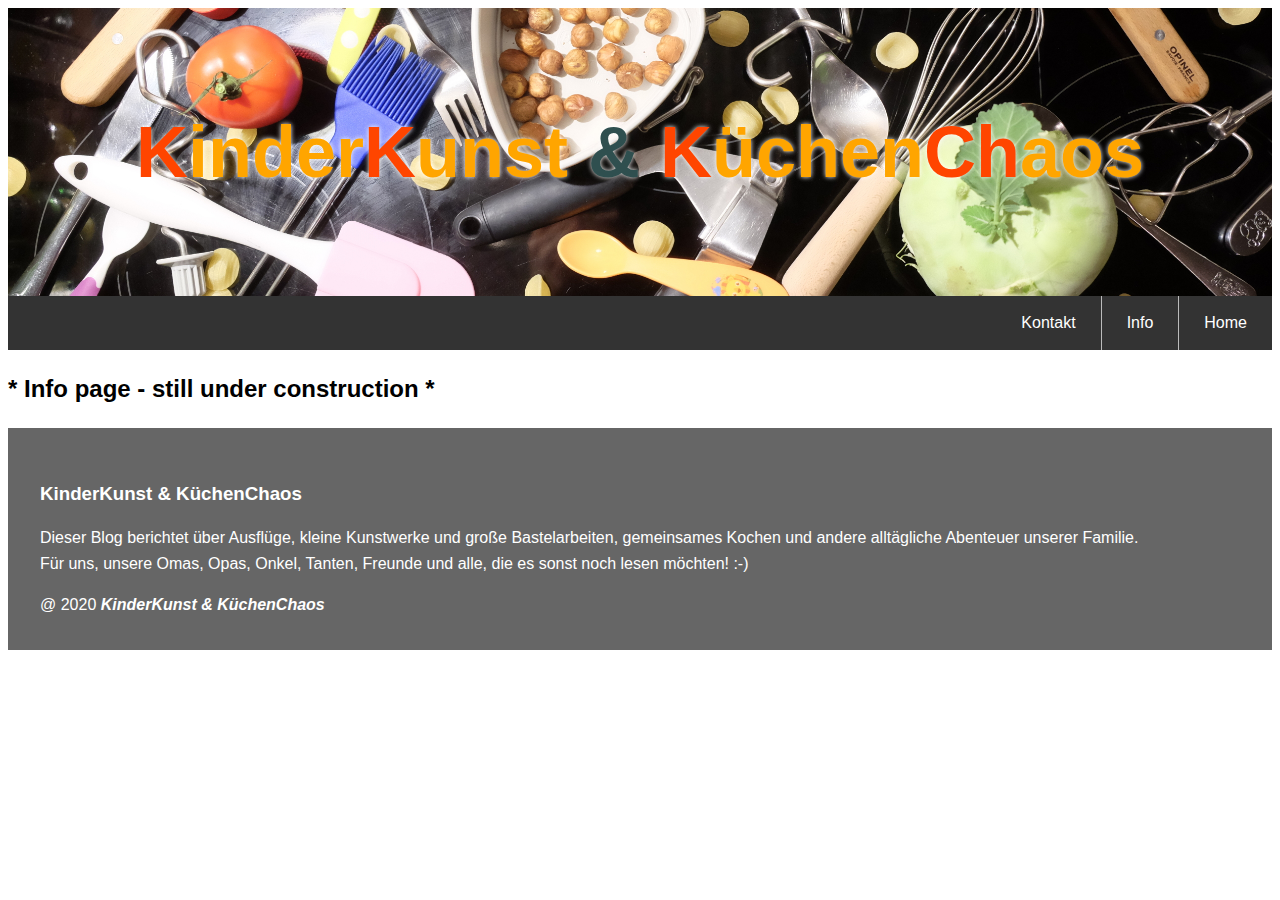
<file: html/info.html>
<!DOCTYPE html>
<html>
  <head>
    <meta charset="utf-8" />
    <title>KinderKunst & KüchenChaos - info page</title>
    <meta
      name="viewport"
      content="width=device-width, initial-scale=1, maximum-scale=1"
    />
    <meta
      name="description"
      content="Udacity project 1: Personal Blog Website"
    />
    <link rel="stylesheet" href="../css/blogPage.css" />
  </head>
  <body>
    <!-- container for blogpage layout-->
    <div class="container_blogpage">
      <!-- blogpage header area-->
      <header class="pageheader">
        <a class="hidden_link" href="../index.html">
          <h1 id="siteHeader_mainpage">
            <span class="c_alt1">K</span>inder<span class="c_alt1">K</span>unst
            <span class="c_alt2">&</span>
            <span class="c_alt1">K</span>üchen<span class="c_alt1">Ch</span>aos
          </h1>
        </a>
      </header>

      <!-- navigation area -->
      <nav id="nav_mainpage" class="navbar">
        <li class="navbar-item">
          <a class="navbar-link active" href="../index.html">Home</a>
        </li>
        <li class="navbar-item">
          <a class="navbar-link" href="info.html">Info</a>
        </li>
        <li class="navbar-item">
          <a class="navbar-link" href="contact.html">Kontakt</a>
        </li>
      </nav>

      <!-- content area-->
      <h2>* Info page - still under construction *</h2>

      <!-- footer area-->
      <footer class="footer_blogpage">
        <section class="about_this_blog whitetext">
          <h3 class="whitetext">KinderKunst & KüchenChaos</h3>
          <p class="whitetext">
            Dieser Blog berichtet über Ausflüge, kleine Kunstwerke und große
            Bastelarbeiten, gemeinsames Kochen und andere alltägliche Abenteuer
            unserer Familie.<br />
            Für uns, unsere Omas, Opas, Onkel, Tanten, Freunde und alle, die es
            sonst noch lesen möchten! :-)
          </p>
        </section>
        <section class="copyright whitetext">
          @ 2020 <em>KinderKunst & KüchenChaos</em>
        </section>
      </footer>
    </div>
  </body>
</html>
</file>
<file: css/app.css>
@import "base.css";

@import "container_mainPage.css";
@import "content_mainPage.css";
@import "header.css";
@import "footer.css";

@import "navbar.css";
@import "card.css";
</file>
<file: css/blogPage.css>
@import "base.css";
@import "navbar.css";
@import "header.css";
@import "footer.css";
@import "blogAside.css";

@import "container_blogPage.css";
@import "content_blogPage.css";
@import "blogPost1.css";
@import "blogPost2.css";
@import "blogPost3.css";
@import "blogPost4.css";
</file>
